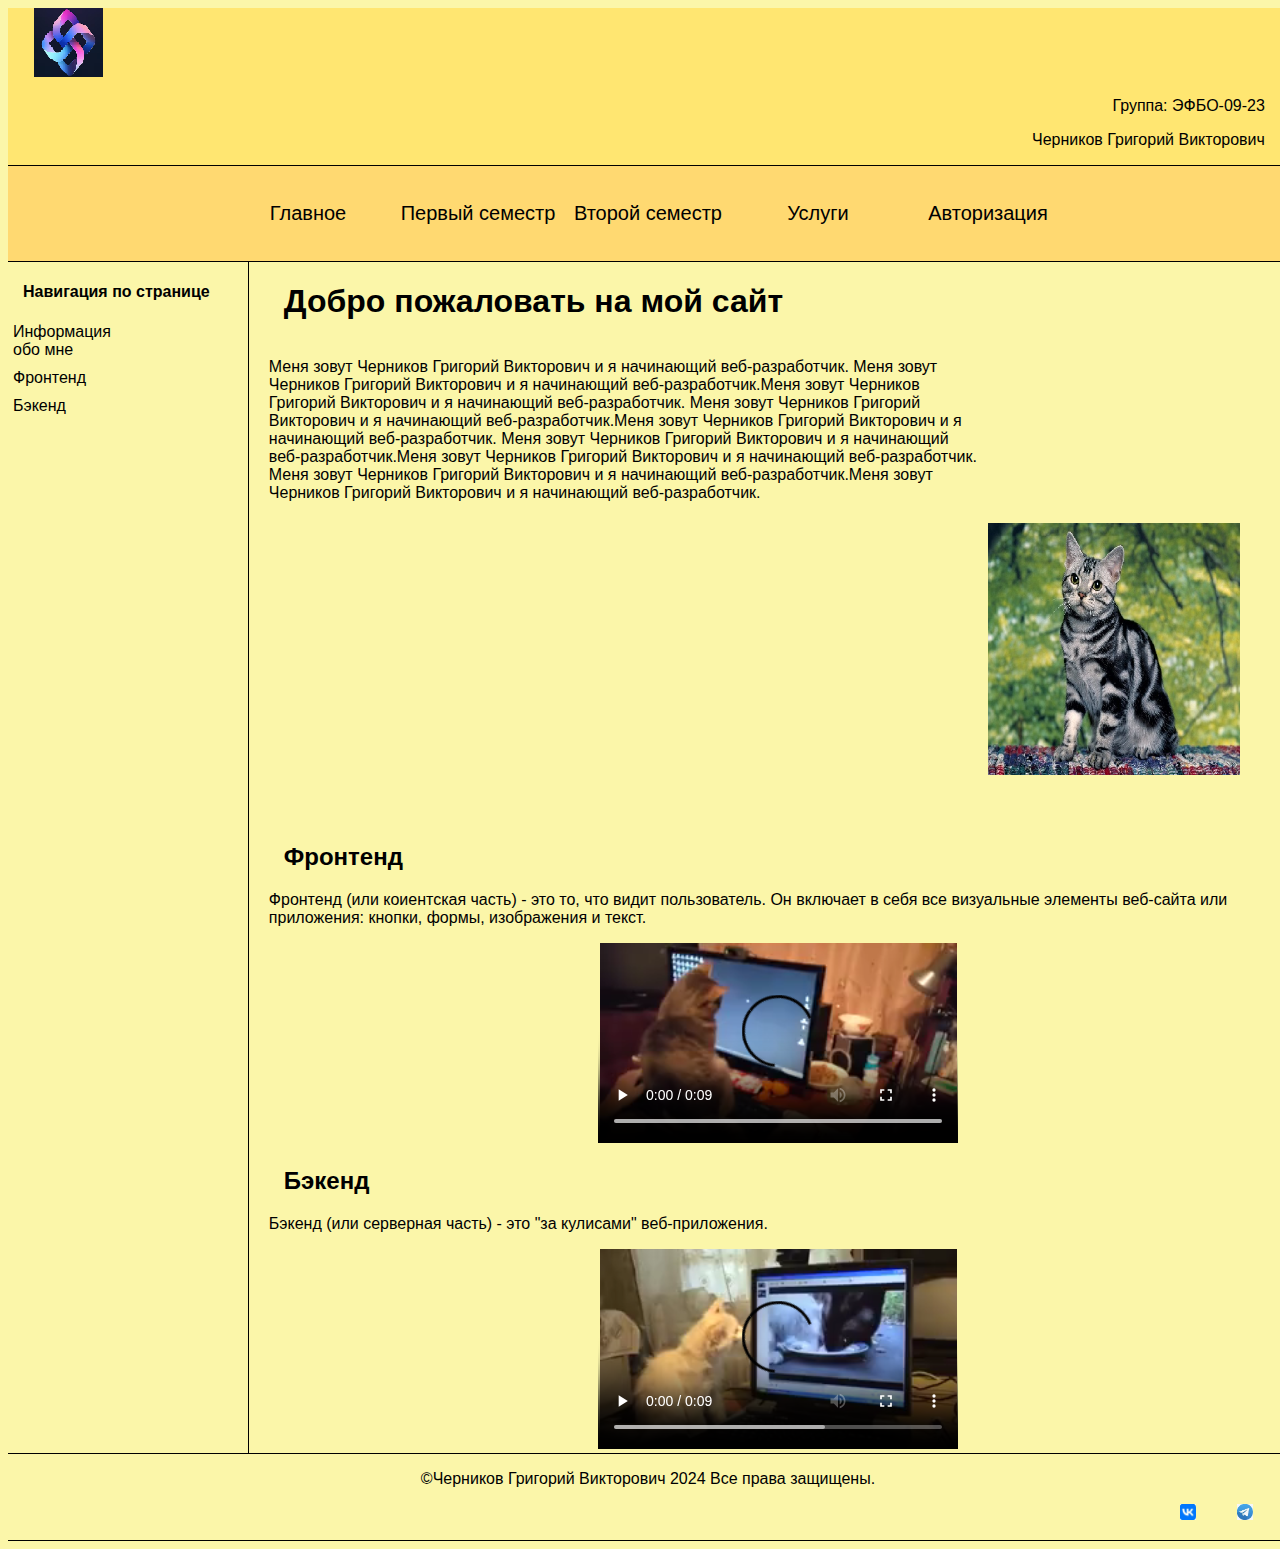
<file: index.html>
<!DOCTYPE html>
<html lang="en">
<head>
    <meta charset="UTF-8">
    <meta name="viewport" content="width=device-width, initial-scale=1.0"> 
    <title >Главная страница</title>
    <link rel="stylesheet" href="styles.css" /> <!--подключаю css-->
    <!--link rel="icon" href="img/favicon.ico" sizes="16x16" type="image/x-icon"--> 
    <!--link rel="icon" href="img/favicon-16x16.png" sizes="16x16" type="image/png"-->
    <!--link rel="icon" href="img/favicon-32x32.png" sizes="32x32" type="image/png"-->
</head>
<body>
    <header>
        <div class="logo">   <!-- создаю блок с лого-->
            <img src="img/logo.png" alt="Логотип" id="Главная"/> 
        </div>
        <div class="me">         <!-- создаю блок с группой и менем-->
             <p> Группа: ЭФБO-09-23</p>
             <p> Черников Григорий Викторович</p>
        </div>
        <nav class="main">
        <ul class="main"> <!--создавю главное меню-->
            <li><a href="#Главная">Главное</a></li> <!-- ссылка по id-->
            <li><a href="FirstSem.html#Первый">Первый семестр</a></li> <!-- на будущее-->
            <li><a href="#home">Второй семестр</a></li>
            <li><a href="index2.html#услуги" target="_blank">Услуги</a></li>
            <li><a href="#home">Авторизация</a></li>
        </ul>
        </nav>
    </header>

    <div class="info">
        <aside>
            <h4 class="h">Навигация по странице</h4>
            <ul>
                <li><a href="#я">Информация обо мне</a></li> <!-- ссылка по id-->
                <li><a href="#фронт">Фронтенд</a></li>
                <li><a href="#бек">Бэкенд</a></li>
            </ul>
        </aside>
        <main>
            <h1 class="h" id="я">Добро пожаловать на мой сайт</h1>
            <div class="container">
                <div class="text">
                    <p >Меня зовут Черников Григорий Викторович и я начинающий веб-разработчик. 
                        Меня зовут Черников Григорий Викторович и я начинающий веб-разработчик.Меня зовут Черников Григорий Викторович и я начинающий веб-разработчик.
                        Меня зовут Черников Григорий Викторович и я начинающий веб-разработчик.Меня зовут Черников Григорий Викторович и я начинающий веб-разработчик.
                        Меня зовут Черников Григорий Викторович и я начинающий веб-разработчик.Меня зовут Черников Григорий Викторович и я начинающий веб-разработчик.
                        Меня зовут Черников Григорий Викторович и я начинающий веб-разработчик.Меня зовут Черников Григорий Викторович и я начинающий веб-разработчик.
                    </p>
                </div>
                <div class="image">
                    <img id="student-photo" src="img/я.jpg" alt="Это я кот" title="я кот" height="252px" width="252px" />
                </div>
            </div>
            
            <h2 class="h" id ="фронт">Фронтенд</h2>
            <p>Фронтенд (или коиентская часть) - это то, что видит пользователь. Он включает в себя все
            визуальные элементы веб-сайта или приложения: кнопки, формы, изображения и текст.
            </p>
            <div class="video">
                <video  width="360" height="200" src="video/cat1.mp4" controls></video>
            </div>
            <h2 class="h" id="бек">Бэкенд</h2>
            <p>Бэкенд (или серверная часть) - это "за кулисами" веб-приложения.</p>
            <div class="video">
                <video  width="360" height="200" src="video/cat2.mp4" controls></video>
            </div>
        </main>
    </div>
    <footer>
        <p>&copy;Черников Григорий Викторович 2024 Все права защищены.</p>
        <ul class="social-links">
            <li><a href="https://vk.com" target="_blank" rel="noopener noreferrer"><img src="img/vk.jpg" alt="vkontakte" /></a></li>
            <li> <a href="https://web.telegram.org" target="_blank" rel="noopener noreferrer"><img src="img/tg.jpg" alt="telegram" /></a></li>
        </ul>
    </footer> 
    <script id="myScript" src="practice14.js"></script>             
</body>
</html>
</file>
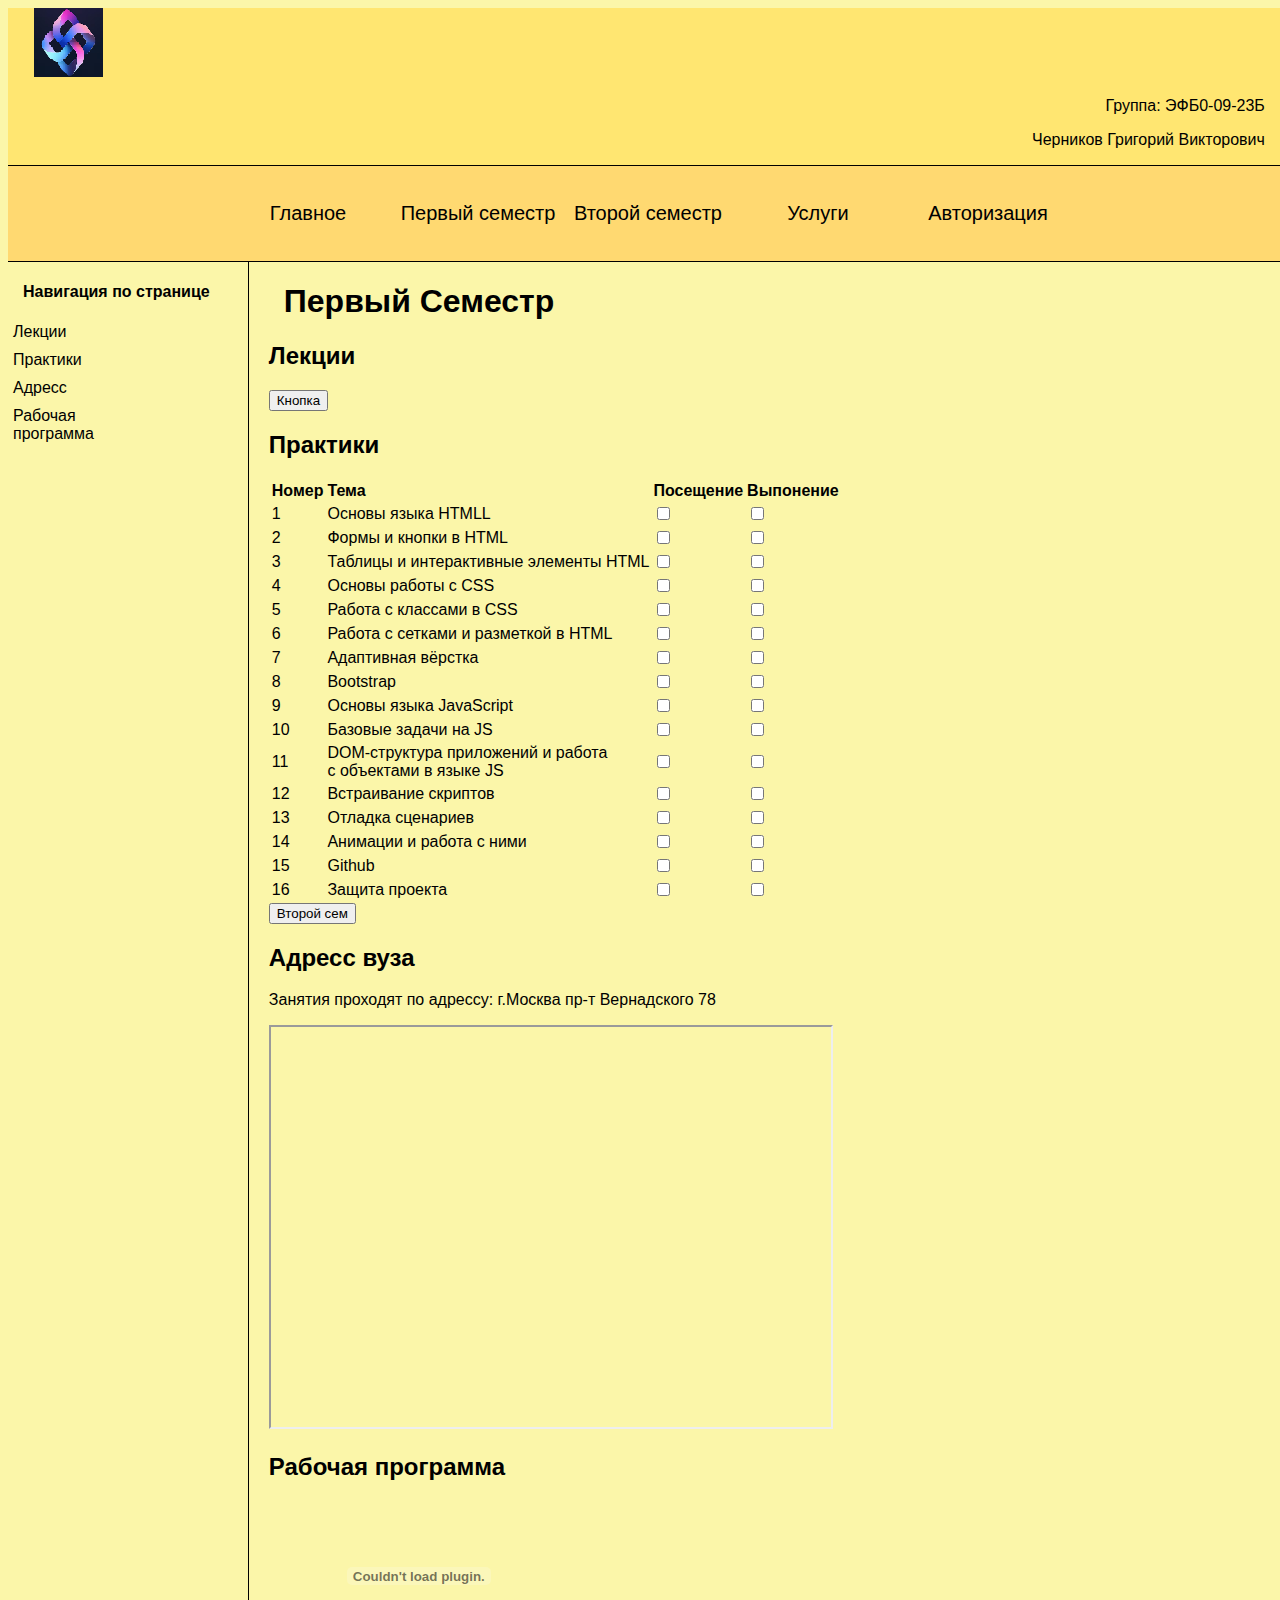
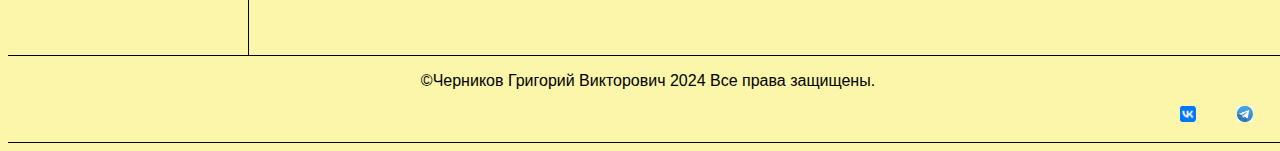
<file: FirstSem.html>
<!DOCTYPE html>
<html lang="en">
<head>
    <meta charset="UTF-8">
    <meta name="viewport" content="width=device-width, initial-scale=1.0"> 
    <title >Главная страница</title>
    <link rel="stylesheet" href="styles.css" /> <!--подключаю css-->
    <!--link rel="icon" href="img/favicon.ico" sizes="16x16" type="image/x-icon"--> 
    <!--link rel="icon" href="img/favicon-16x16.png" sizes="16x16" type="image/png"-->
    <!--link rel="icon" href="img/favicon-32x32.png" sizes="32x32" type="image/png"-->
</head>
<body>
    <header>
        <div class="logo">   <!-- создаю блок с лого-->
            <img src="img/logo.png" alt="Логотип" id="Главная"/> 
        </div>
        <div class="me">         <!-- создаю блок с группой и менем-->
             <p> Группа: ЭФБ0-09-23Б</p>
             <p> Черников Григорий Викторович</p>
        </div>
        <nav class="main">
        <ul class="main"> <!--создавю главное меню-->
            <li><a href="#Главная">Главное</a></li> <!-- ссылка по id-->
            <li><a href="index2.html">Первый семестр</a></li> <!-- на будущее-->
            <li><a href="#home">Второй семестр</a></li>
            <li><a href="index2.html#услуги" target="_blank">Услуги</a></li>
            <li><a href="#home">Авторизация</a></li>
        </ul>
        </nav>
    </header>

    <div class="info">
        <aside>
            <h4 class="h">Навигация по странице</h4>
            <ul>
                <li><a href="#lk">Лекции</a></li> <!-- ссылка по id-->
                <li><a href="#sem">Практики</a></li>
                <li><a href="#adress">Адресс</a></li>
                <li><a href="#prog">Рабочая программа</a></li>
            </ul>
        </aside>
        <main>
            <h1 class="h" id="Первый">Первый Семестр</h1>
            <h2 id="lk">Лекции</h2>
            <div class="table">
                <table id="lecture-table">
                    <tr>
                        <th scope="col">Номер</th>
                        <th scope="col">Тема</th>
                        <th scope="col">Посещение</th>
                    </tr>
                    <tr>
                        <td>1</td>
                        <td>Основы языка HTML</td>
                        <td><input type="checkbox" name="attendance"/></td>
                    </tr>
                    <tr>
                        <td>2</td>
                        <td>Углубленное изучение HTML</td>
                        <td><input type="checkbox" name="attendance"/></td>
                    </tr>
                    <tr>
                        <td>3</td>
                        <td>Основы работы CSS</td>
                        <td><input type="checkbox" name="attendance"/></td>
                    </tr>
                    <tr>
                        <td>4</td>
                        <td>Адаптивная вёрстка. Flexbox и Grid Layout</td>
                        <td><input type="checkbox" name="attendance"/></td>
                    </tr>
                    <tr>
                        <td>5</td>
                        <td>Bootstrap - работа с фреймворками</td>
                        <td><input type="checkbox" name="attendance"/></td>
                    </tr>
                    <tr>
                        <td>6</td>
                        <td>Основы языка JavaScript</td>
                        <td><input type="checkbox" name="attendance"/></td>
                    </tr>
                    <tr>
                        <td>7</td>
                        <td>Работа с DOM и событиями в JavaScript</td>
                        <td><input type="checkbox" name="attendance"/></td>
                    </tr>
                    <tr>
                        <td>8</td>
                        <td>Введение в GitHub и GitHub Pages</td>
                        <td><input type="checkbox" name="attendance"/></td>
                    </tr>
                </table>
            </div>
            <button id="show-lecture-table-btn">Кнопка</button>
            <h2 id="sem">Практики</h2>
            <div class="table">
            <table id="semester-table">
                <tr>
                    <th scope="col">Номер</th>
                    <th scope="col">Тема</th>
                    <th scope="col" ><div class="sdvig">Посещение</div></th>
                    <th scope="col" ><div class="sdvig">Выпонение</div></th>
                </tr>
                <tr>
                    <td>1</td>
                    <td>Основы языка HTMLL</td>
                    <td><input type="checkbox" name="attendance"/></td>
                    <td><input type="checkbox" name="complete"/></td>
                </tr>
                <tr>
                    <td>2</td>
                    <td>Формы и кнопки в HTML</td>
                    <td><input type="checkbox" name="attendance"/></td>
                    <td><input type="checkbox" name="complete"/></td>
                </tr>
                <tr>
                    <td>3</td>
                    <td>Таблицы и интерактивные элементы HTML</td>
                    <td><input type="checkbox" name="attendance"/></td>
                    <td><input type="checkbox" name="complete"/></td>
                </tr>
                <tr>
                    <td>4</td>
                    <td>Основы работы с CSS</td>
                    <td><input type="checkbox" name="attendance"/></td>
                    <td><input type="checkbox" name="complete"/></td>
                </tr>
                <tr>
                    <td>5</td>
                    <td>Работа с классами в CSS</td>
                    <td><input type="checkbox" name="attendance"/></td>
                    <td><input type="checkbox" name="complete"/></td>
                </tr>
                <tr>
                    <td>6</td>
                    <td>Работа с сетками и разметкой в HTML</td>
                    <td><input type="checkbox" name="attendance"/></td>
                    <td><input type="checkbox" name="complete"/></td>
                </tr>
                <tr>
                    <td>7</td>
                    <td>Адаптивная вёрстка</td>
                    <td><input type="checkbox" name="attendance"/></td>
                    <td><input type="checkbox" name="complete"/></td>
                </tr>
                <tr>
                    <td>8</td>
                    <td>Bootstrap</td>
                    <td><input type="checkbox" name="attendance"/></td>
                    <td><input type="checkbox" name="complete"/></td>
                </tr>
                <tr>
                    <td>9</td>
                    <td>Основы языка JavaScript</td>
                    <td><input type="checkbox" name="attendance"/></td>
                    <td><input type="checkbox" name="complete"/></td>
                </tr>
                <tr>
                    <td>10</td>
                    <td>Базовые задачи на JS</td>
                    <td><input type="checkbox" name="attendance"/></td>
                    <td><input type="checkbox" name="complete"/></td>
                </tr>
                <tr>
                    <td>11</td>
                    <td>DOM-структура приложений и работа <p>с объектами в языке JS</p></td>
                    <td><input type="checkbox" name="attendance"/></td>
                    <td><input type="checkbox" name="complete"/></td>
                </tr>
                <tr>
                    <td>12</td>
                    <td>Встраивание скриптов</td>
                    <td><input type="checkbox" name="attendance"/></td>
                    <td><input type="checkbox" name="complete"/></td>
                </tr>
                <tr>
                    <td>13</td>
                    <td>Отладка сценариев</td>
                    <td><input type="checkbox" name="attendance"/></td>
                    <td><input type="checkbox" name="complete"/></td>
                </tr>
                <tr>
                    <td>14</td>
                    <td>Анимации и работа с ними</td>
                    <td><input type="checkbox" name="attendance"/></td>
                    <td><input type="checkbox" name="complete"/></td>
                </tr>
                <tr>
                    <td>15</td>
                    <td>Github</td>
                    <td><input type="checkbox" name="attendance"/></td>
                    <td><input type="checkbox" name="complete"/></td>
                </tr>
                <tr>
                    <td>16</td>
                    <td>Защита проекта</td>
                    <td><input type="checkbox" name="attendance"/></td>
                    <td><input type="checkbox" name="complete"/></td>
                </tr>
            </table>
            <button id="second-semester-btn">Второй сем</button>
            </div>
            <h2 id="adress">Адресс вуза</h2>
            <p>Занятия проходят по адрессу: г.Москва пр-т Вернадского 78</p>
            <iframe src="https://yandex.ru/map-widget/v1/?ll=37.483539%2C55.669217&mode=search&ol=geo&ouri=ymapsbm1%3A%2F%2Fgeo%3Fdata%3DCgoxNjE2ODgxOTM5EkfQoNC-0YHRgdC40Y8sINCc0L7RgdC60LLQsCwg0L_RgNC-0YHQv9C10LrRgiDQktC10YDQvdCw0LTRgdC60L7Qs9C-LCA3OCIKDePrFUIVC65eQg%2C%2C&sctx=ZAAAAAgAEAAaKAoSCec4twn33kNAEWba%2FpWVUEtAEhIJ7gc8MIDw1j8RRZ%[base64]%2FRgNC%2B0YHQv9C10LrRgiDQstC10YDQvdCw0LTRgdC60L7Qs9C%2BIDc4igIAkgIAmgIMZGVza3RvcC1tYXBz&sll=37.481365%2C55.669560&sspn=0.004152%2C0.002233&text=%D0%BF%D1%80%D0%BE%D1%81%D0%BF%D0%B5%D0%BA%D1%82%20%D0%B2%D0%B5%D1%80%D0%BD%D0%B0%D0%B4%D1%81%D0%BA%D0%BE%D0%B3%D0%BE%2078&z=16.37" width="560" height="400" frameborder="1" allowfullscreen="true" ></iframe>
            <h2 id="prog">Рабочая программа</h2>
            <object type="application/pdf" data="Рабочая программа.pdf" width="300" height="150"></object>
        </main>
    </div>
    <footer>
        <p>&copy;Черников Григорий Викторович 2024 Все права защищены.</p>
        <ul class="social-links">
            <li><a href="https://vk.com" target="_blank" rel="noopener noreferrer"><img src="img/vk.jpg" alt="vkontakte" /></a></li>
            <li> <a href="https://web.telegram.org" target="_blank" rel="noopener noreferrer"><img src="img/tg.jpg" alt="telegram" /></a></li>
        </ul>
    </footer> 
    <script id="myScript" src="practice14.js"></script>                  
</body>
</html>
</file>
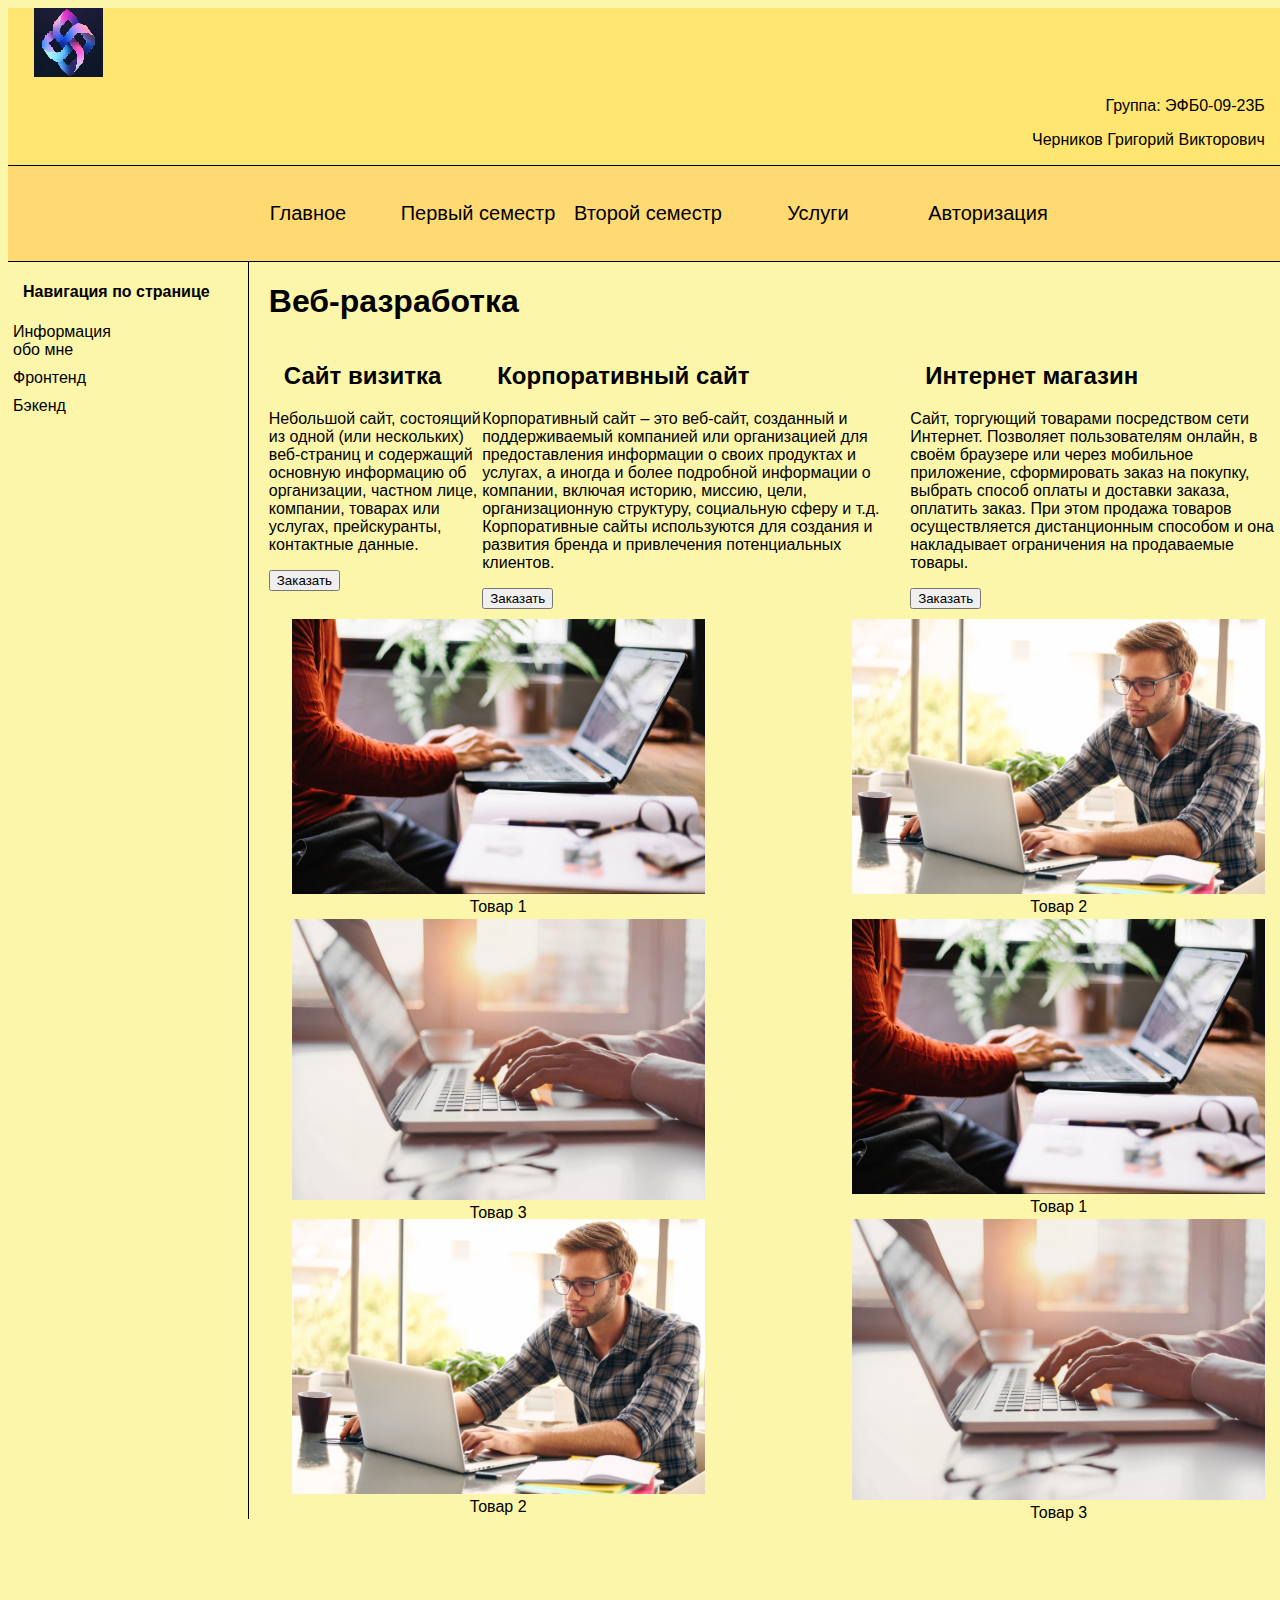
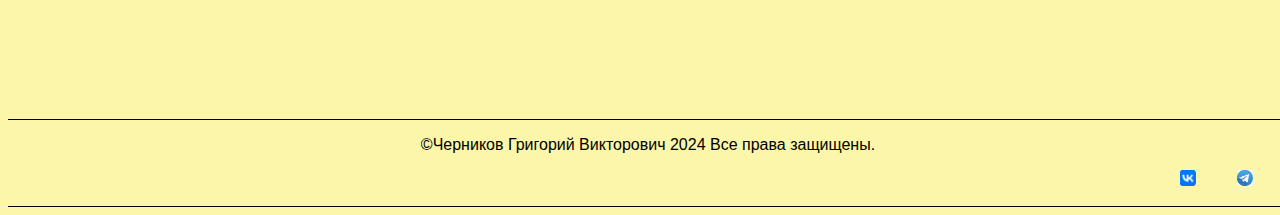
<file: index2.html>
<!DOCTYPE html>
<html lang="en">
<head>
    <meta charset="UTF-8">
    <meta name="viewport" content="width=device-width, initial-scale=1.0">
    <title >Главная страница</title>
    <link rel="stylesheet" href="formstyle.css" />
    <link rel="stylesheet" href="styles.css" />
    <link rel="icon" href="img/favicon.ico" sizes="16x16" type="image/x-icon"> <!--ссылка для создания в будущем иконки-->
    <link rel="icon" href="img/favicon-16x16.png" sizes="16x16" type="image/png">
    <link rel="icon" href="img/favicon-32x32.png" sizes="32x32" type="image/png"> 
</head>
<body>
    <header>
        <div class="logo">   <!-- создаю блок с лого-->
            <img src="img/logo.png" alt="Логотип" id="Главная"/> 
        </div>
        <div class="me">         <!-- создаю блок с группой и менем-->
             <p> Группа: ЭФБ0-09-23Б</p>
             <p> Черников Григорий Викторович</p>
        </div>
        <nav class="main">
            <ul class="main"> <!--создавю главное меню-->
                <li><a href="#Главная">Главное</a></li> <!-- ссылка по id-->
                <li><a href="FirstSem.html#Первый">Первый семестр</a></li> <!-- на будущее-->
                <li><a href="#home">Второй семестр</a></li>
                <li><a href="#услуги">Услуги</a></li>
                <li><a href="#home">Авторизация</a></li>
            </ul>
        </nav>
    </header>
    
    <div class="info">
        <aside>
            <h4 class="h">Навигация по странице</h4>
            <ul>
                <li><a href="index.html">Информация обо мне</a></li> <!-- ссылка по id-->
                <li><a href="index.html">Фронтенд</a></li>
                <li><a href="index.html">Бэкенд</a></li>
            </ul>
        </aside>
        <main>
            <h1>Веб-разработка</h1>
            <div class="fiches">
                <section id="услуги">
                    <h2 class="h">Сайт визитка</h2>
                    <p>Небольшой сайт, состоящий из одной (или нескольких) веб-страниц и содержащий
                    основную информацию об организации, частном лице, компании, товарах или услугах,
                    прейскуранты, контактные данные.</p>
                    <button id="openModal1">Заказать</button>
                </section>

                <section id="element2">
                    <h2 class="h">Корпоративный сайт</h2>
                    <p>Корпоративный сайт – это веб-сайт, созданный и поддерживаемый компанией или
                    организацией для предоставления информации о своих продуктах и услугах, а иногда 
                    и более подробной информации о компании, включая историю, миссию, цели, организационную
                    структуру, социальную сферу и т.д. Корпоративные сайты используются для создания 
                    и развития бренда и привлечения потенциальных клиентов.</p>
                    <button id="openModal2">Заказать</button>
                </section>

                <section id="element3">
                    <h2 class="h">Интернет магазин</h2>
                    <p> Сайт, торгующий товарами посредством сети Интернет.
                        Позволяет пользователям онлайн, в своём браузере или через мобильное приложение,
                        сформировать заказ на покупку, выбрать способ оплаты и доставки заказа, оплатить 
                        заказ. При этом продажа товаров осуществляется дистанционным способом и она
                        накладывает ограничения на продаваемые товары.</p>
                        <button id="openModal3">Заказать</button>
                </section>
            </div>
            <div class="grid-container">
                <div class="grid-item"><div><img class="grid-image" src="img/item1.jpg"></div><div >Товар 1</div></div>
                <div class="grid-item"><div ><img class="grid-image" src="img/item2.jpg"></div><div>Товар 2</div></div>
                <div class="grid-item"><div ><img class="grid-image" src="img/item3.jpg"></div><div>Товар 3</div></div>
                <div class="grid-item"><div><img class="grid-image" src="img/item1.jpg"></div><div >Товар 1</div></div>
                <div class="grid-item"><div ><img class="grid-image" src="img/item2.jpg"></div><div>Товар 2</div></div>
                <div class="grid-item"><div ><img class="grid-image" src="img/item3.jpg"></div><div>Товар 3</div></div>
            </div>
            <!-- <div class="flex-container">
                <div class="flex-image"><img src="img/item1.jpg"></div>
                <div class="flex-image"><img src="img/item2.jpg"></div>
                <div class="flex-image"><img  src="img/item3.jpg"></div>
                <div class="flex-item">Товар 1</div>
                <div class="flex-item">Товар 2</div>
                <div class="flex-item">Товар 3</div>
            </div> -->
        </main>
        
    </div>
    <form class="modal" onsubmit="return true;">
        <div class="modal-content">
            <div class="close">x</div>
            <h1>Разработка веб-приложений</h1>
            <p>Заполните эту форму и мы обязательно с вами свяжемся</p>
            <table>
                <tr><!--имя-->
                    <td><label for="UserName">Ваше ФИ:</label></td>
                    <td><input type="text" id="UserName" name="user_name" placeholder="Имя Фамилия" size="25" required/></td>
                </tr>
                <tr><!--почта-->
                    <td><label for="E_mail">E-mail:</label></td>
                    <td><input type="email" id="E_mail" name="user_email" placeholder="Электронная почта" size="25" required/></td>
                </tr>
                <tr><!--телефон-->
                    <td><label for="PhoneNumber">Номер телефона:</label></td>
                    <td><input type="tel" step="0" id="PhoneNumber" name="user_tel" placeholder="Номер телефона" size="25" required/></td>
                </tr>
                <tr><!--страна-->
                    <td><label for="UserCountryName"> Страна:</label></td>
                    <td>
                        <select id="UserCountryName" name="country"> <!-- выбор из предложенного списка-->
                            <option value="RU"> Россия </option> <!--список-->
                            <option value="UK"> Англия </option>
                            <option value="USA"> США </option>
                        </select>
                    </td>
                </tr>
                <tr><!--дата-->
                    <td><label for="CurrentDate">Дата:</label></td>
                    <td><input type="date" id="CurrentDate" name="now_day" placeholder="Дата" size="5" required/></td>
                </tr>
                <tr><!--коментарий-->
                    <td><label for="UserCommentary">Комментарий:</label></td>
                    <td><textarea id="UserCommentary" name="user_message" placeholder="Комментарий" cols="30" rows="7"></textarea></td>
                </tr>
            </table>
            <p>
                <input type="checkbox" name="personal" required/>Согласен на обработку персональных данных
            </p>
            <p>
                <button id="sub" type="submit">Отправить заявку</button>
            </p>
        </div>
    </form>
      <div id="successMessage" class="successMessage">
        Запрос успешно отправлен
      </div>
    <footer class="lowfooter">
        <p>&copy;Черников Григорий Викторович 2024 Все права защищены.</p>
        <ul class="social-links">
            <li><a href="https://vk.com" target="_blank" rel="noopener noreferrer"><img src="img/vk.jpg" alt="vkontakte" /></a></li>
            <li> <a href="https://web.telegram.org" target="_blank" rel="noopener noreferrer"><img src="img/tg.jpg" alt="telegram" /></a></li>
        </ul>
    </footer>
<script src="index.js"></script>     
<script id="myScript" src="practice14.js"></script>        
</body>
</html>
</file>
<file: styles.css>
#lecture-table{
  display: none;
}
body{
    font-family: Arial, "Helvetica Neue", Helvetica, sans-serif;
    background: rgb(251, 246, 169);
}
ul {
    list-style-type: none;
  }
 a {
    text-decoration: none;
    color:black;
  }
  header{
    background: rgb(255, 230, 113);
    border-bottom: 1px solid black;
    display: flex;
    flex-wrap: wrap;
    position: -webkit-sticky;
    position: sticky;
    top: -1px;
    z-index: 100;
  }
  a:hover{
    text-decoration:underline;
  }
  .info{
    display: flex;

  }
  .logo{
    margin: 0px 2%;
    float: left;
  }
  .me{
    margin: 0 10px 0 80%;
    text-align: right;
    /*position: -webkit-sticky;
    position: sticky;
    top: -1px; */
  }
  .main{
    display: flex;
    padding: 10px;
    justify-content: space-around;
    flex-wrap: wrap;
  }
  ul.main li{
    font-size: 1.25em; 
  }
  ul li{ 
    padding: 0 5px;
    width: 14em;
    text-align: center;
  }
  .info ul li{
    text-align: left;
  }
  nav{
    width: 100%;
    border-top: 1px solid black;
    background: rgb(255, 217, 113);
}
.info ul{
    padding: 0;
}
.info li{
    margin: 10px 0 0 0px;
}
main{
    margin-left:20px;
    width: 85%;
}
.h{
    text-align: left;
    padding-left: 15px;
}
aside{
    height: auto;
    width: 20%;
    border-right:1px solid black ;
}
.container {
    width: 100%;
    overflow: hidden; /* Clear floats */
}
.text {
    float: left; /* Обтекает изображение слева */
    width: 70%; /* Задает ширину текста */
}
.image {
    float: right; /* Обтекает текст справа */
    width: 30%; /* Задает ширину изображения */
    width: 300px;
    height: 300px;
    padding-left:10px ;
    padding-top:5px ;
}
footer{
    text-align: center;
    border-bottom:1px solid black ;
    border-top:1px solid black;
} 
div.fiches{
    display: flex;
}
.social-links{
    display: flex;
    padding: 0 15px 0 95%
}
.social-links img{
  width: 16px;
  height: 16px;
}
.video{
  text-align: center;
}
th{
  text-align: left;
}
.lowfooter{
  margin-top: 200px;
}
.grid-container{
  display:grid;
  grid-template-columns: 30% 30% 30%;
  grid-template-rows: 250px 250px;
  justify-content: space-between;
  margin-top: 10px;
  text-align: center;
}
.grid-image{
  width: 90%;
  height: 90%;
}
.flex-container{
  display:flex;
  justify-content: space-between;
  margin-top: 10px;
  text-align: center;
  flex-wrap: wrap;
}
.flex-image{
  width: 30%;
  height: 200px;
}
.flex-image img{
  width: 100%;
  height: 100%;
}
.flex-item{
  padding: 5px;
  width: 30%;
}
.test{
  position: absolute;
  top:500px;
  left:245px;
  z-index: 2;
}
.test img{
  width: 32px;
  height: 32px;
}
@media (min-width:768px) and (max-width:1500px)
{
  header
  {
    width: 100%;
  }
  body
  {
    width: 100%;
  }
  ul li{ 
    padding: 0 5px;
    width: 8em;
    text-align: center;
  }
  .social-links{
    padding: 0 15px 0 90%
  }
  .grid-container{
    
    grid-template-columns: 45% 45%;
    grid-template-rows: 300px 300px 300px;
  }

@media (min-width:768px) and (max-width:890px)
{
  ul li{ 
    padding: 0 5px;
    width: 6em;
    text-align: center;
  }
}
}
@media (min-width:340px) and (max-width:1024px) {
  .fiches
  {
  display:flex;
  flex-wrap: wrap;
  }
  .fitches section
  {
    width: 100%;
  }
}
@media (min-width:360px) and (max-width:767px){
  ul li{ 
    padding: 0 5px;
    width: 100%;
    text-align: center;
  }
  .me
  {
    margin-left: 40%;
  }
  .info {
    flex-wrap: wrap;
  }
  .info aside{
    width:100%;
    border-right:none;
    border-bottom:1px solid black;
  }
  .info ul
  {
    margin-bottom: 5px;
    display: flex;
  }
  .social-links{
    padding: 0 15px 0 85%
  }
  h1
  {
    font-size: 1.5em;
  }
  h2{
    font-size: 1.25em;
  }
  .text{
    float:none;
  }
  video{
    max-width:100%;
  }
  main{
    width: 100%;
  }
  .grid-container{
    grid-template-columns: 90%;
    grid-template-rows: 400px 400px 400px 400px 400px 400px ;
  }
  .flex-image{
    height: 100px;
  }
  iframe{
    width: 80%;
    height: 250px;
  }
  .table{
    width: 98%;
    overflow: scroll;
  }
}
td p
{
  margin:0;
}
</file>
<file: formstyle.css>
/* Стили для модального окна */
.modal {
    display: none; /* Скрываем модальное окно по умолчанию */
    position: fixed;
    z-index: 1;
    left: 0;
    top: 0;
    width: 100%;
    height: 100%;
    overflow: auto;
    background-color: rgb(0,0,0); /* Черный фон */
    background-color: rgba(0,0,0,0.4); /* Полупрозрачный фон */
}

.modal-content {
    background-color: #fefefe;
    margin: 15% auto; /* Центрируем модальное окно */
    padding: 20px;
    border: 1px solid #888;
    width: 25%; /* Ширина модального окна */
}

.close {
    color: #aaa; /* Цвет кнопки закрытия */
    float: right;
    font-size: 28px;
    font-weight: bold;
}

.close:hover,
.close:focus {
    color: black;
    text-decoration: none;
    cursor: pointer;
    
}
.successMessage{
    display: none;
    font-size: 1em;
    z-index:5;
    border: 1px rgb(0, 121, 34) solid;
    padding: 5px;
    position: fixed;
    left: 85%;
    top: 90%;
    background-color: rgba(77, 255, 0, 0.4);
}
</file>
